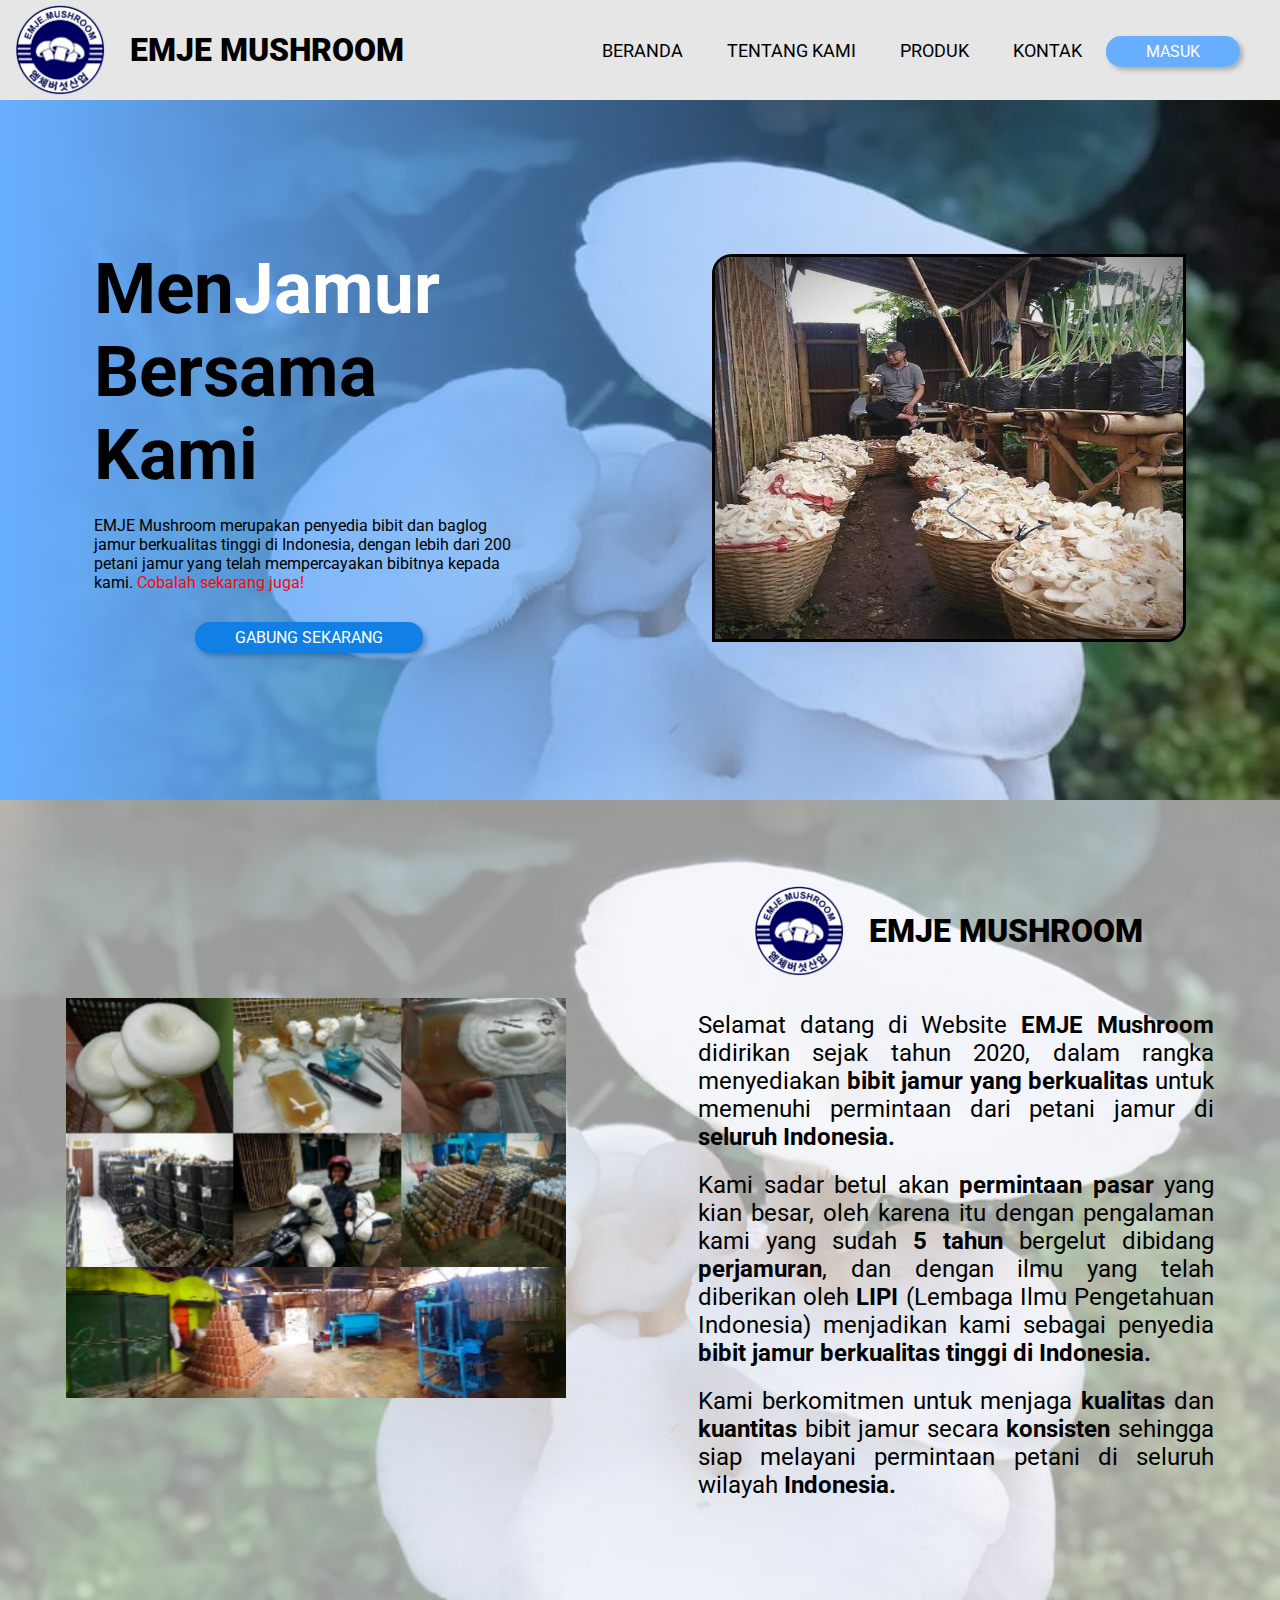
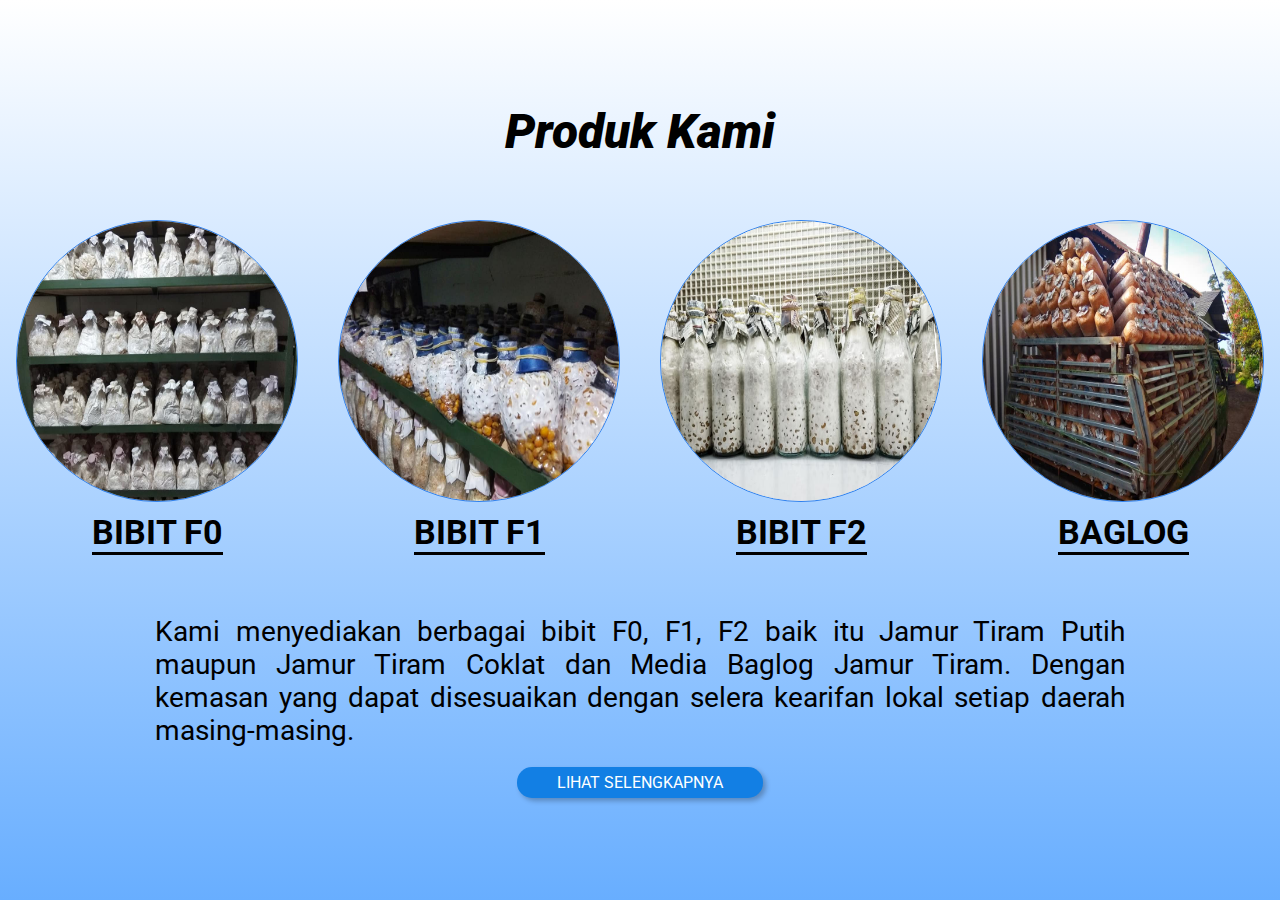
<file: index.html>
<!DOCTYPE html>
<html lang="en">
<head>
    <meta charset="UTF-8">
    <meta name="viewport" content="width=device-width, initial-scale=1.0">
    <title>EMJE MUSHROOM</title>
    <link rel="stylesheet" href="style.css">
    <link href="https://fonts.googleapis.com/css2?family=Roboto:ital,wght@0,100;0,300;0,400;0,500;0,700;0,900;1,100;1,300;1,400;1,500;1,700;1,900&display=swap" rel="stylesheet">
    <style>
        h1 {
            font-size: 24;
            font-weight: 900;
            margin: 0 20px;
        }
        h2 {
            font-size: 71px;
            margin-bottom: 20px;
        }
    </style>
</head>
<body>
    <!-- Start Nav -->
    <nav class="navbar">
        <div class="container">
            <div class="logo">
                <img src="GAMBAR/EMJE MASRUM.png" alt="">
                <h1>EMJE MUSHROOM</h1>
            </div>
            <div class="navigation">
                <a href="#beranda">BERANDA</a>
                <a href="#tentang">TENTANG KAMI</a>
                <a href="#produk">PRODUK</a>
                <a href="">KONTAK</a>
                <a class="navbutton" href="Masuk.html">MASUK</a>
            </div>  
        </div> 
    </nav>
    <!-- End of Nav -->

    <!-- Start Beranda -->
    <div class="beranda container" id="beranda"> 
        <div class="teks container">
            <h2 style="width: 400px;">Men<span style="color: white;">Jamur</span> Bersama Kami</h2>
            <p style="width: 430px;">EMJE Mushroom merupakan penyedia bibit dan baglog jamur berkualitas tinggi di 
                Indonesia, dengan lebih dari 200 petani jamur yang telah mempercayakan bibitnya kepada kami. 
                <span style="color: #FC0606;">Cobalah sekarang juga!</span></p>
            <a style="margin-top: 30px;" href="Daftar.html">GABUNG SEKARANG</a>
        </div>
        <div class="container" >
            <img src="GAMBAR/Gambar beranda.jpg" alt="">
        </div>
    </div>
    <!-- End of Beranda -->

    <!-- Start Tentang -->
    <div class="tentang container" id="tentang">
        <div class="gambar container">
            <img src="GAMBAR/Gambar tentang.png" alt="">
        </div>
        <div class="teks container">
            <div class="logo">
                <img src="GAMBAR/EMJE MASRUM.png" alt="">
                <h1>EMJE MUSHROOM</h1>
            </div>
            <div>
                <p>Selamat datang di Website <b>EMJE Mushroom</b>  didirikan sejak tahun 2020, dalam rangka menyediakan 
                    <b>bibit jamur yang berkualitas</b>  untuk memenuhi permintaan dari petani jamur di <b>seluruh Indonesia.</b> </p>

                <p>Kami sadar betul akan <b>permintaan pasar</b> yang kian besar, oleh karena itu dengan pengalaman kami 
                    yang sudah <b>5 tahun</b> bergelut dibidang <b>perjamuran</b>, dan dengan ilmu yang telah diberikan oleh <b>LIPI </b>
                    (Lembaga Ilmu Pengetahuan Indonesia) menjadikan kami sebagai penyedia <b>bibit jamur berkualitas 
                    tinggi di Indonesia.</b></p>

                <p>Kami berkomitmen untuk menjaga <b>kualitas</b> dan <b>kuantitas</b> bibit jamur secara 
                    <b>konsisten</b> sehingga siap melayani permintaan petani di seluruh wilayah <b>Indonesia.</b></p>
            </div>
        </div>
    </div>
    <!-- End of Tentang -->

    <!-- Start Produk -->
    <div class="produk container" id="produk">
        <h3>Produk Kami</h3>
        <div class="kategori">
            <div class="gambar">
                <img src="GAMBAR/Bibit F0.jpg" alt="">
                <h4>BIBIT F0</h4>
            </div>
            <div class="gambar">
                <img src="GAMBAR/Bibit F1.jpg" alt="">
                <h4>BIBIT F1</h4>
            </div>
            <div class="gambar">
                <img src="GAMBAR/Bibit F2.jpg" alt="">
                <h4>BIBIT F2</h4>
            </div>
            <div class="gambar">
                <img src="GAMBAR/Baglog.jpg" alt="">
                <h4>BAGLOG</h4>
            </div>
        </div>
        <p>Kami menyediakan berbagai bibit F0, F1, F2  baik itu Jamur Tiram Putih maupun Jamur Tiram Coklat dan Media Baglog Jamur Tiram. Dengan kemasan yang dapat disesuaikan dengan selera kearifan lokal setiap daerah masing-masing.
        </p>
        <a href="">LIHAT SELENGKAPNYA</a>
    </div>
</body>
</html>
</file>
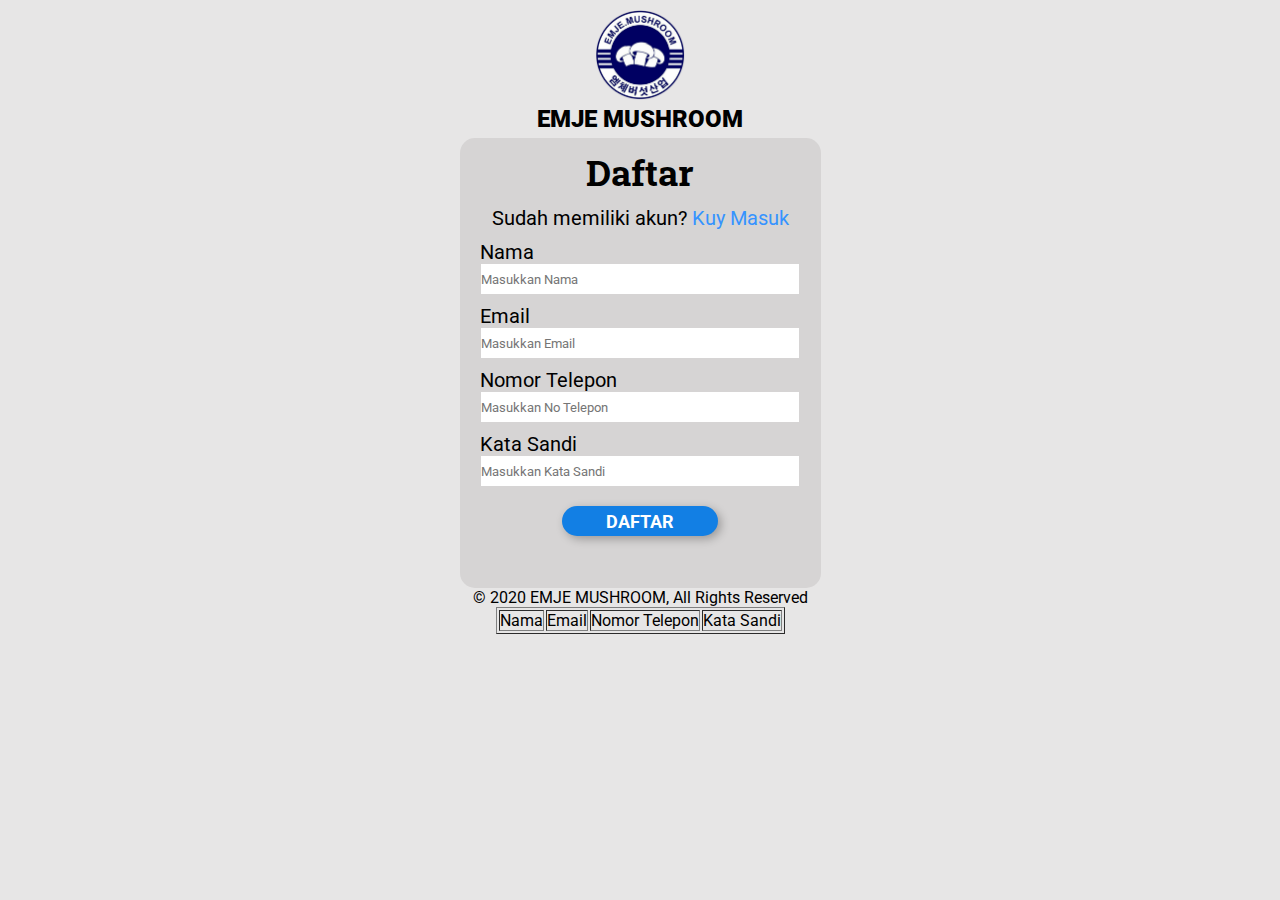
<file: DAFTAR BUAT NYOBA.html>
<!DOCTYPE html>
<html lang="en">
<head>
    <meta charset="UTF-8">
    <meta name="viewport" content="width=device-width, initial-scale=1.0">
    <title>Halaman Daftar</title>
    <script src="terimainput.js"></script>
    <link rel="stylesheet" href="style.css">
    <link href="https://fonts.googleapis.com/css2?family=Roboto:ital,wght@0,100;0,300;0,400;0,500;0,700;0,900;1,100;1,300;1,400;1,500;1,700;1,900&display=swap" rel="stylesheet">
    <link href="https://fonts.googleapis.com/css2?family=Roboto+Slab:wght@100;200;300;400;500;600;700;800;900&display=swap" rel="stylesheet">
    <style>
        div.logo{
            display: flex;
            flex-direction: column;
            align-items: center;
            margin-left: auto;
            margin-right: auto;
            padding: 5px;
        }
        .center-text {
            text-align: center;
        }
        form {
            width: 361px;
            height: 450px;
            background-color: #D6D4D4;
            border-radius: 15px;
            font-size: 20px;
        }
        form div label {
            margin-left: 20px;
        }
        form div input {
            display: flex;
            width: 318px;
            height: 30px;
            flex-direction: column;
            align-items: center;
            margin-left: auto;
            margin-right: auto;
            border: none;
            margin-bottom: 10px;
        }
        .submit {
            background: #127FE4;
            color: white;
            font-size: 18px;
            padding: 5px 0px;
            width: 156px;
            border-radius: 15px;
            border: none;
            font-weight: bold;
            box-shadow: 3px 3px 10px rgba(0, 0, 0, 0.281);
            margin: 20px auto;
        }
        a:hover {
            border-bottom: 2px solid #3593FF
        }
        input.submit:hover {
            background-color: #127ee4ad;
        }
    </style>
</head>
<body style="background-color: #E7E6E6;">
    <div class="container logo">
        <img src="GAMBAR/EMJE MASRUM.png" alt="">
        <h1 style="font-size: 24px;font-weight: 900;">EMJE MUSHROOM</h1>
    </div>
    <form class="container" name="Data" method="POST" action="data.php">
        <h2 class="center-text" style="font-family: 'Roboto Slab', serif;font-size: 36px;padding: 10px;margin: auto;">Daftar</h2>
        <p style="margin-bottom: 10px;"class="center-text">Sudah memiliki akun? <span><a style="color: #3593FF;" href="">Kuy Masuk</a></span></p>
        <div>
            <label for="Nama">Nama</label><br>
            <input type="text" name="Nama" placeholder="Masukkan Nama">
            <label for="Email">Email</label><br>
            <input type="email" name="Email" placeholder="Masukkan Email">
            <label for="Nomor Telepon">Nomor Telepon</label>
            <input type="number" name="Nomor Telepon" placeholder="Masukkan No Telepon">
            <label for="Kata Sandi">Kata Sandi</label><br>
            <input type="password" name="Kata Sandi" placeholder="Masukkan Kata Sandi">
            <input class="submit" type="button" onclick="terimainput()" value="DAFTAR">
        </div>
    </form>
    <p class="container center-text">© 2020 EMJE MUSHROOM, All Rights Reserved</p>
    <table class="container" border="l" id="tabelinput">
    <tr>
        <td>Nama</td>
        <td>Email</td>
        <td>Nomor Telepon</td>
        <td>Kata Sandi</td>
    </tr>
    </table>
</body>
</html>
</file>
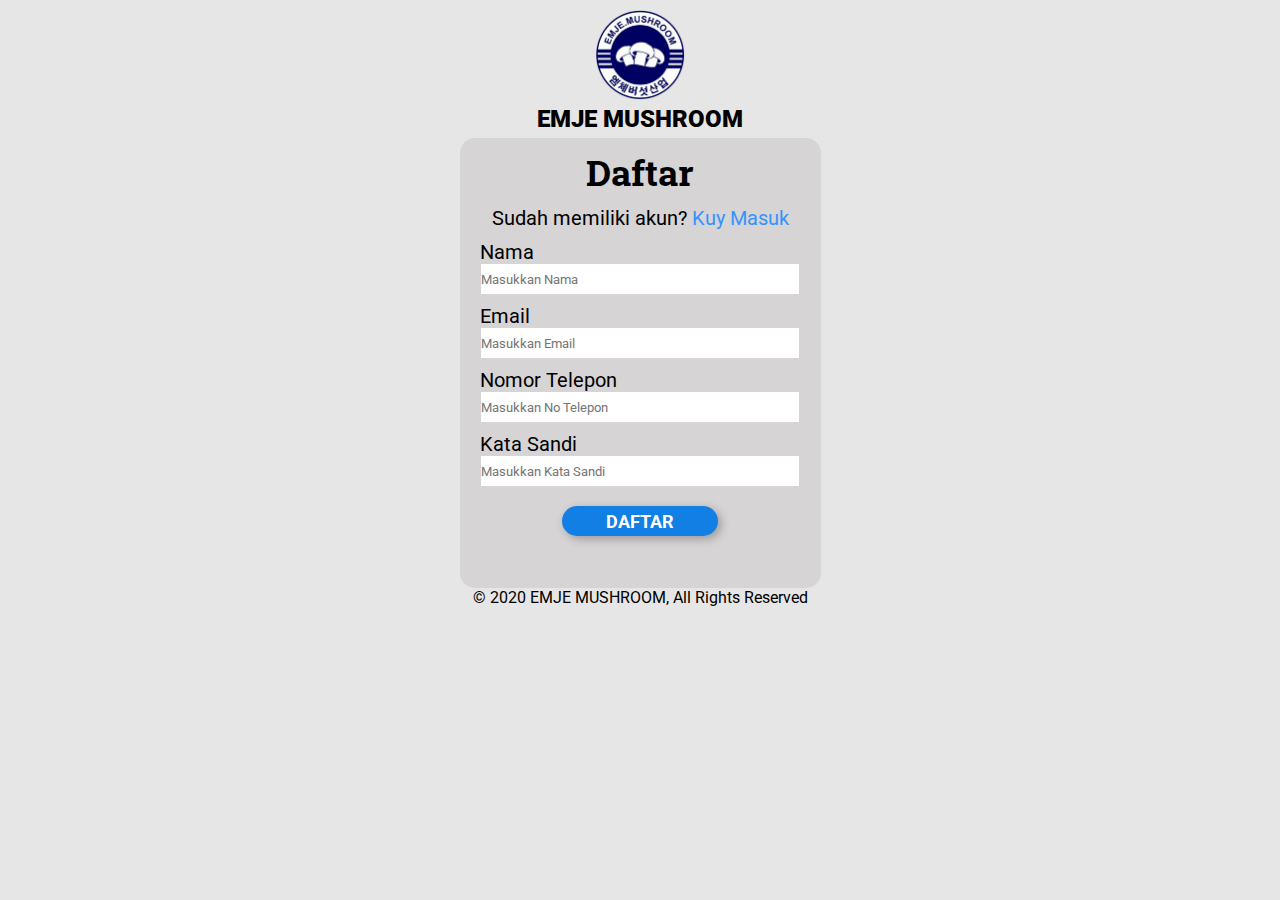
<file: Daftar.html>
<!DOCTYPE html>
<html lang="en">
<head>
    <meta charset="UTF-8">
    <meta name="viewport" content="width=device-width, initial-scale=1.0">
    <title>Halaman Daftar</title>
    <link rel="stylesheet" href="style.css">
    <link href="https://fonts.googleapis.com/css2?family=Roboto:ital,wght@0,100;0,300;0,400;0,500;0,700;0,900;1,100;1,300;1,400;1,500;1,700;1,900&display=swap" rel="stylesheet">
    <link href="https://fonts.googleapis.com/css2?family=Roboto+Slab:wght@100;200;300;400;500;600;700;800;900&display=swap" rel="stylesheet">
    <style>
        div.logo{
            display: flex;
            flex-direction: column;
            align-items: center;
            margin-left: auto;
            margin-right: auto;
            padding: 5px;
        }
        .center-text {
            text-align: center;
        }
        form {
            width: 361px;
            height: 450px;
            background-color: #D6D4D4;
            border-radius: 15px;
            font-size: 20px;
        }
        form div label {
            margin-left: 20px;
        }
        form div input {
            display: flex;
            width: 318px;
            height: 30px;
            flex-direction: column;
            align-items: center;
            margin-left: auto;
            margin-right: auto;
            border: none;
            margin-bottom: 10px;
        }
        .submit {
            background: #127FE4;
            color: white;
            font-size: 18px;
            padding: 5px 0px;
            width: 156px;
            border-radius: 15px;
            border: none;
            font-weight: bold;
            box-shadow: 3px 3px 10px rgba(0, 0, 0, 0.281);
            margin: 20px auto;
        }
        a:hover {
            border-bottom: 2px solid #3593FF
        }
        input.submit:hover {
            background-color: #127ee4ad;
        }
    </style>
</head>
<body style="background-color: #E7E6E6;">
    <div class="container logo">
        <img src="GAMBAR/EMJE MASRUM.png" alt="">
        <h1 style="font-size: 24px;font-weight: 900;">EMJE MUSHROOM</h1>
    </div>
    <form class="container" method="POST" action="data.php">
        <h2 class="center-text" style="font-family: 'Roboto Slab', serif;font-size: 36px;padding: 10px;margin: auto;">Daftar</h2>
        <p style="margin-bottom: 10px;"class="center-text">Sudah memiliki akun? <span><a style="color: #3593FF;" href="">Kuy Masuk</a></span></p>
        <div>
            <label for="Nama">Nama</label><br>
            <input type="text" placeholder="Masukkan Nama">
            <label for="Email">Email</label><br>
            <input type="email" placeholder="Masukkan Email">
            <label for="Nomor Telepon">Nomor Telepon</label>
            <input type="number" placeholder="Masukkan No Telepon">
            <label for="Kata Sandi">Kata Sandi</label><br>
            <input type="password" placeholder="Masukkan Kata Sandi">
            <input class="submit" type="submit" value="DAFTAR">
        </div>
        
    </form>
    <p class="container center-text">© 2020 EMJE MUSHROOM, All Rights Reserved</p>
</body>
</html>
</file>
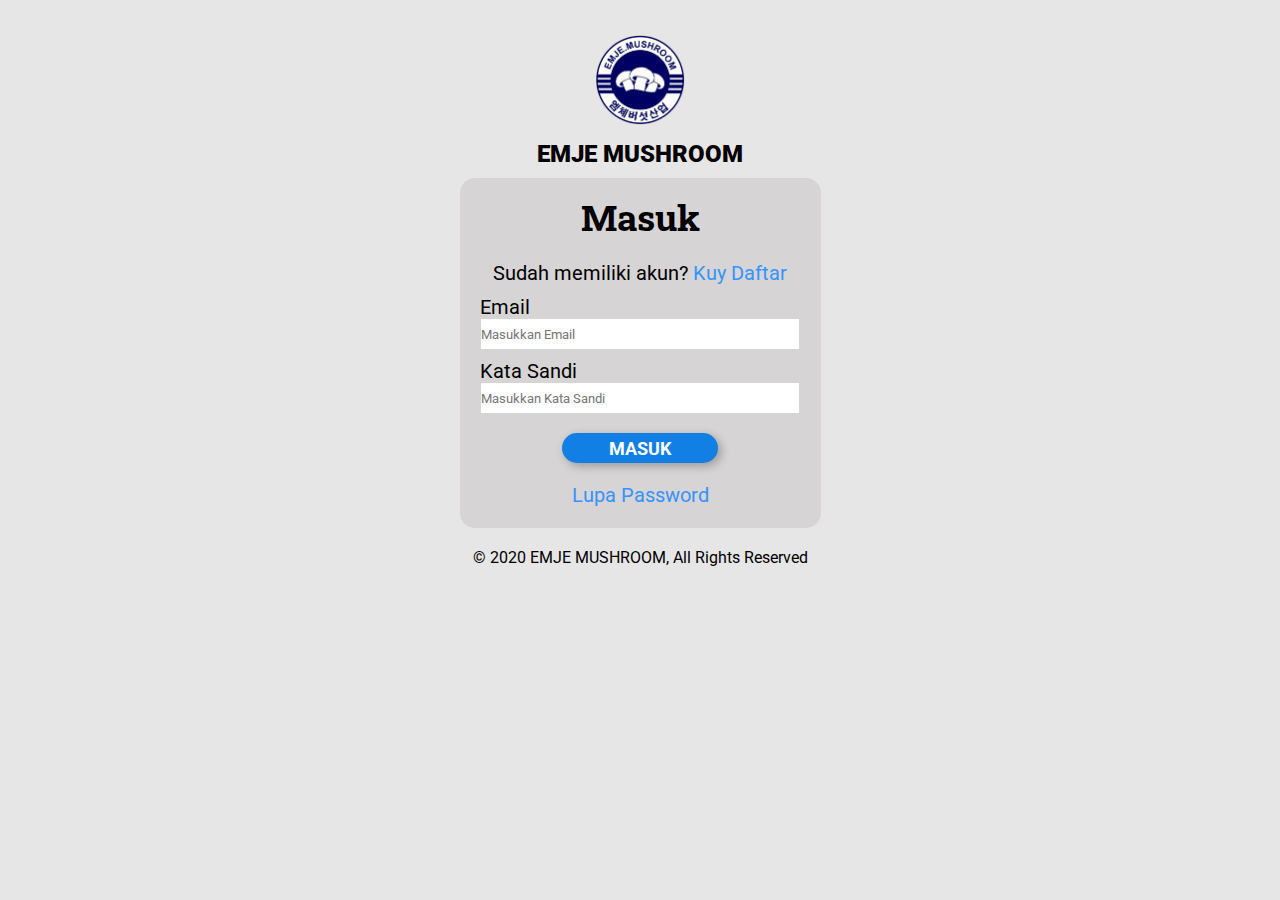
<file: Masuk.html>
<!DOCTYPE html>
<html lang="en">
<head>
    <meta charset="UTF-8">
    <meta name="viewport" content="width=device-width, initial-scale=1.0">
    <title>Halaman Daftar</title>
    <link rel="stylesheet" href="style.css">
    <link href="https://fonts.googleapis.com/css2?family=Roboto:ital,wght@0,100;0,300;0,400;0,500;0,700;0,900;1,100;1,300;1,400;1,500;1,700;1,900&display=swap" rel="stylesheet">
    <link href="https://fonts.googleapis.com/css2?family=Roboto+Slab:wght@100;200;300;400;500;600;700;800;900&display=swap" rel="stylesheet">
    <style>
        div.logo{
            display: flex;
            flex-direction: column;
            align-items: center;
            margin: 30px auto 10px auto;
        }
        .center-text {
            text-align: center;
        }
        form {
            width: 361px;
            height: 350px;
            background-color: #D6D4D4;
            border-radius: 15px;
            font-size: 20px;
        }
        form div label {
            margin-left: 20px;
        }
        form div input {
            display: flex;
            width: 318px;
            height: 30px;
            flex-direction: column;
            align-items: center;
            margin-left: auto;
            margin-right: auto;
            border: none;
            margin-bottom: 10px;
        }
        .submit {
            background: #127FE4;
            color: white;
            font-size: 18px;
            padding: 5px 0px;
            width: 156px;
            border-radius: 15px;
            border: none;
            font-weight: bold;
            box-shadow: 3px 3px 10px rgba(0, 0, 0, 0.281);
            margin: 20px auto;
        }
        a:hover {
            border-bottom: 2px solid #3593FF
        }
        input.submit:hover {
            background-color: #127ee4ad;
        }
    </style>
</head>
<body style="background-color: #E7E6E6;">
    <div class="container logo">
        <img src="GAMBAR/EMJE MASRUM.png" alt="">
        <h1 style="font-size: 24px;font-weight: 900; margin-top: 10px;">EMJE MUSHROOM</h1>
    </div>
    <form class="container" method="POST" action="data.php">
        <div class="center-text">
            <h2 style="font-family: 'Roboto Slab', serif;font-size: 36px;margin-bottom: 20px; padding-top: 15px;">Masuk</h2>
            <p style="margin-bottom: 10px;">Sudah memiliki akun? <span><a style="color: #3593FF;" href="Daftar.html">Kuy Daftar</a></span></p>
        </div>
        <div>
            <label for="Email">Email</label><br>
            <input type="email" placeholder="Masukkan Email">
            <label for="Kata Sandi">Kata Sandi</label><br>
            <input type="password" placeholder="Masukkan Kata Sandi">
            <input class="submit" type="submit" value="MASUK">
        </div>
        <div class="center-text">
            <a style="color: #3593FF;" href="">Lupa Password</a>
        </div>
    </form>
    <p class="container center-text" style="margin: 20px auto;">© 2020 EMJE MUSHROOM, All Rights Reserved</p>
</body>
</html>
</file>
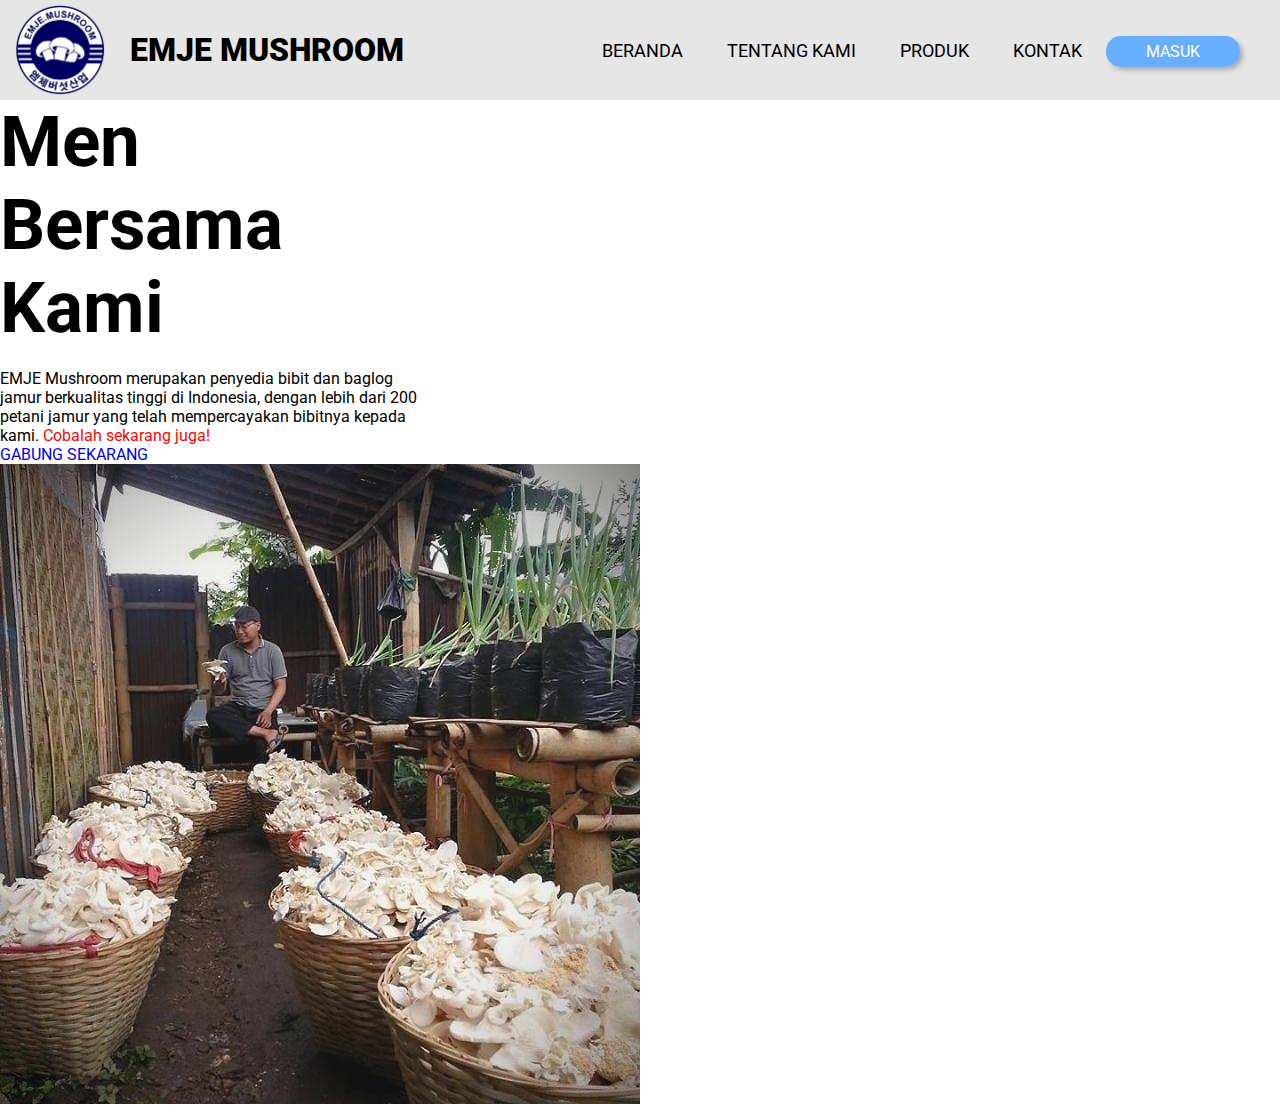
<file: Web.html>
<!DOCTYPE html>
<html lang="en">
<head>
    <meta charset="UTF-8">
    <meta name="viewport" content="width=device-width, initial-scale=1.0">
    <title>EMJE MUSHROOM</title>
    <link rel="stylesheet" href="style.css">
    <link href="https://fonts.googleapis.com/css2?family=Roboto:ital,wght@0,100;0,300;0,400;0,500;0,700;0,900;1,100;1,300;1,400;1,500;1,700;1,900&display=swap" rel="stylesheet">
    <style>
        h1 {
            font-size: 24;
            font-weight: 900;
            margin: 0 20px;
        }
        h2 {
            font-size: 71px;
            margin-bottom: 20px;
        }
    </style>
</head>
<body>
    <nav class="navbar">
        <div class="container">
            <div class="logo">
                <img src="GAMBAR/EMJE MASRUM.png" alt="">
                <h1>EMJE MUSHROOM</h1>
            </div>
            <div class="navigation">
                <a href="">BERANDA</a>
                <a href="">TENTANG KAMI</a>
                <a href="">PRODUK</a>
                <a href="">KONTAK</a>
                <a class="navbutton" href="Masuk.html">MASUK</a>
            </div>  
        </div> 
    </nav>

    <div class="beranda1 container">
        <div class="teks container">
            <h2 style="width: 400px;">Men<span style="color: white;">Jamur</span> Bersama Kami</h2>
            <p style="width: 430px;">EMJE Mushroom merupakan penyedia bibit dan baglog jamur berkualitas tinggi di Indonesia, dengan lebih dari 200 petani jamur yang telah mempercayakan bibitnya kepada kami. <span style="color: #FC0606;">Cobalah sekarang juga!</span></p>
            <a style="margin-top: 30px;" href="Daftar.html">GABUNG SEKARANG</a>
        </div>
        <div class="gambar container" >
            <img src="GAMBAR/Gambar beranda.jpg" alt="">
        </div>
    </div>
</body>
</html>
</file>
<file: style.css>
* {
    margin: 0;
    padding: 0;
    font-family: 'Roboto', sans-serif;
}
a {
    text-decoration: none;
}
.container {
    max-width: 1366px;
    margin-left: auto;
    margin-right: auto;
}
.logo img {
    width: 100px;
    height: 100px;
}

/* Start Navbar */
.navbar {
    background-color: #E6E6E6;
}
.navbar h1 {
    font-size: 24;
    font-weight: 900;
    margin: 0 20px;
}
nav.navbar .navigation a:not(:last-child) {
    color: black;
    margin: 0 20px;
    font-size: 18px;
}
.navbar .logo {
    display: flex;
    margin: 0 10px;
    align-items: center;
}
.navigation :not(.navbutton):hover{
    border-bottom: solid black;
}
.navbutton {
    width: 105px;
    height: 33px;
    color: white;
    background: #68AEFF;
    padding: 6px 40px;
    border-radius: 15px;
    box-shadow: 3px 3px 5px rgba(0, 0, 0, 0.253);
    margin-right: 40px;
}
.navbutton:hover {
    background-color: #127ee4ad;
}
.navbar .container {
    display: flex;
    justify-content: space-between;
    align-items: center;
}
/* End of Navbar */

/* Start Beranda */
.beranda {
    width: 100%;
    height: 700px;
    background-image: linear-gradient(to right, rgba(104,174,255,1), rgba(196,196,196,0)), url(GAMBAR/Cover\ jamur.jpg);
    background-size: cover;
    display: flex;
    align-items: center;
    justify-content: center;
}
.beranda img {
    height: 382px;
    width: 468px;
    border-radius: 20px 0;
    border: solid black;
}
.beranda .teks {
    display: flex;
    flex-direction: column;
}
.beranda a {
    padding: 6px 40px;
    border-radius: 15px;
    color: white;
    background: #127FE4;
    box-shadow: 3px 3px 5px rgba(0, 0, 0, 0.253);
    margin: auto;
}
.beranda a:hover {
    background-color: #127ee4ad;
}
/* End of Beranda */

/* Start Tentang */
.tentang {
    width: 100%;
    height: 800px;
    background-image: linear-gradient(rgba(255, 255, 255, 0.60), rgba(255, 255, 255, 0.60)), url(GAMBAR/Cover\ jamur.jpg);
    background-size: cover;
    display: flex;
    align-items: center;
    justify-content: center;
}
.tentang .gambar img {
    width: 500px;
    height: 400px;
}
.tentang .logo {
    display: flex;
    align-items: center;
    margin-left: auto;
    margin-right: auto;
    margin-bottom: 30px;
}
.tentang .teks {
    display: flex;
    flex-direction: column;
}
.tentang p{
    font-size: 24px;
    text-align: justify;
    width: 516px;
    margin-bottom: 20px;
}
/* End of Tentang */

/* Start Produk */
.produk {
    width: 100%;
    height: 900px;
    background: linear-gradient(rgb(255, 255, 255), #68AEFF);
    display: flex;
    flex-direction: column;
    align-items: center;
    justify-content: center;
}
h3 {
    font-size: 48px;
    font-weight: 900;
    font-style: italic;
}
.produk img {
    width: 280px;
    height: 280px;
    border-radius: 50%;
    margin-bottom: 10px;
    border: 1px solid #2F80ED;
}
.produk .gambar {
    display: flex;
    flex-direction: column;
    margin: 20px;
}
.produk .gambar h4 {
    font-size: 34px;
    font-weight: 700;
    margin: auto;
    border-bottom: 3px solid black;
}
.produk .kategori {
    margin-top: 40px;
    margin-bottom: 40px;
    display: flex;
    flex-direction: row;
}
.produk p {
    font-size: 28px;
    width: 970px;
    text-align: justify;
    margin-bottom: 20px;
}
.produk a {
    padding: 6px 40px;
    border-radius: 15px;
    color: white;
    background: #127FE4;
    box-shadow: 3px 3px 5px rgba(0, 0, 0, 0.253);
    margin-left: auto;
    margin-right: auto;
}
.produk a:hover {
    background-color: #127ee4ad;
}
</file>
